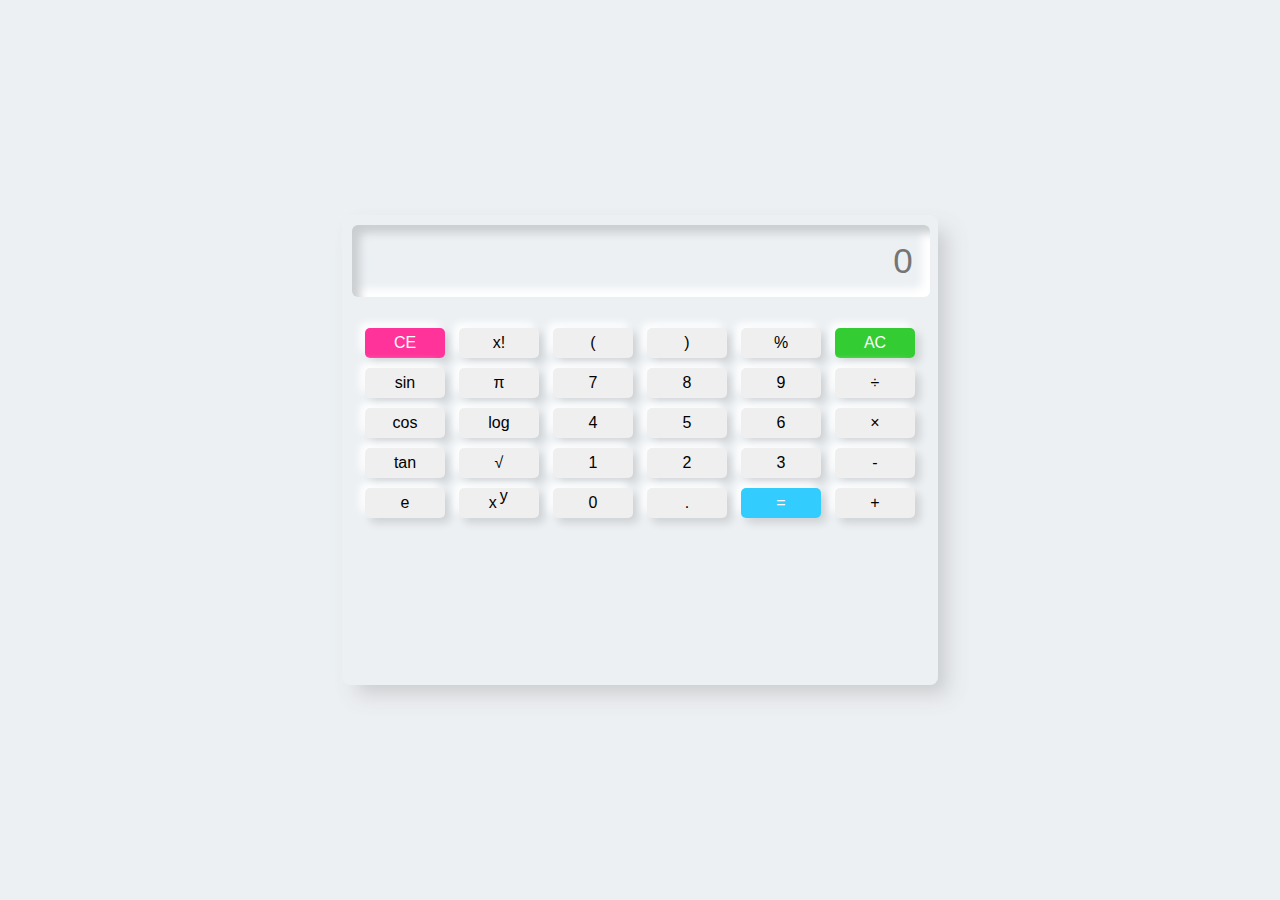
<file: js-assigment-4/index.html>
<!DOCTYPE html>
<html lang="en">
<head>
    <meta charset="UTF-8">
    <meta http-equiv="X-UA-Compatible" content="IE=edge">
    <meta name="viewport" content="width=device-width, initial-scale=1.0">
    <title>Document</title>
    <link rel="stylesheet" href="style.css">
</head>
<body>
    <div class="container">
        <div class="display">
            <input id="screen" type="text" placeholder="0">
        </div>
        <div class="btns">
            <div class="row">
                <button id="ce" onclick="backspc()">CE</button>
                <button onclick="fact">x!</button>
                <button class="btn">(</button>
                <button class="btn">)</button>
                <button class="btn">%</button>
                <button id="ac" onclick="screen.value=''">AC</button>
            </div>
            <div class="row">
                <button onclick="sin()">sin</button>
                <button onclick="pi()">π</button>
                <button class="btn">7</button>
                <button class="btn">8</button>
                <button class="btn">9</button>
                <button class="btn">÷</button>
            </div>
            <div class="row">
                <button onclick="cos()">cos</button>
                <button onclick="log()">log</button>
                <button class="btn">4</button>
                <button class="btn">5</button>
                <button class="btn">6</button>
                <button class="btn">×</button>
            </div>
            <div class="row">
                <button onclick="tan()">tan</button>
                <button onclick="sqrt()">√</button>
                <button class="btn">1</button>
                <button class="btn">2</button>
                <button class="btn">3</button>
                <button class="btn">-</button>
            </div>
            <div class="row">
                <button onclick="e()">e</button>
                <button onclick="pow()">x <span style="position: relative; bottom: .4em; right: .1em;">y</span></button>
                <button class="btn">0</button>
                <button class="btn">.</button>
                <button id="eval" onclick="screen.value=eval(screen.value)">=</button>
                <button class="btn">+</button>
            </div>
        </div>
    </div>
    


    <script src="app.js"></script>
</body>
</html>
</file>
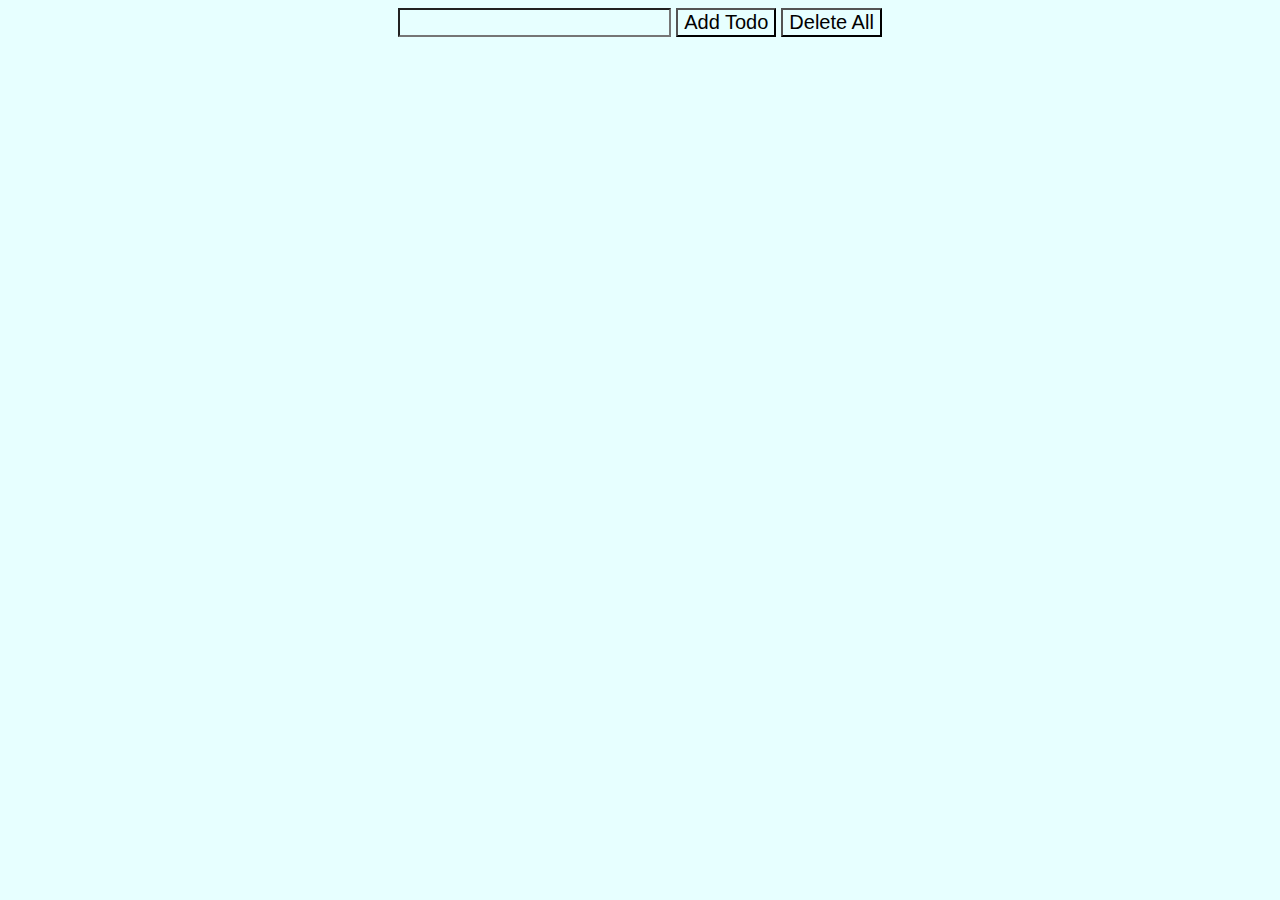
<file: js-assigment-5(practice)/js-assigment-5/assig-5.html>
<!DOCTYPE html>
<html lang="en">
<head>
    <meta charset="UTF-8">
    <meta http-equiv="X-UA-Compatible" content="IE=edge">
    <meta name="viewport" content="width=device-width, initial-scale=1.0">
    <title>Document</title>
    <link rel="stylesheet" href="assig-5(css).css">
</head>
<body>
    <input type="text" id="todoInp">
    <button onclick="addTodo()">Add Todo</button>
    <button onclick="deletAll">Delete All</button>
<!-- some thing is missing due to internet problem -->
    <ul id="parentlist" class="liStyle">
        
    </ul>


    <script src="assig-5(js).js"></script>
</body>
</html>
</file>
<file: js-assigment-4/style.css>
body{
    padding: 0;
    margin: 0;
    display: flex;
    justify-content: center;
    align-items: center;
    min-height: 100vh;
    background: #ecf0f3;
}
.container{
    width: 45%;
    height: 50vh;
    padding: 10px;
    border-radius: 8px;
    box-shadow: 12px 12px 20px #cbced1, 12px 12px 20px #ffffff;
}
.display #screen{
    width: 97%;
    height: 70px;
    font-size: 35px;
    outline: none;
    border: none;
    text-align: right;
    padding-right: .5em;
    background: #ecf0f3;
    border-radius: 6px;
    box-shadow: inset 8px 8px 8px #cbced1, inset -8px -8px 8px #ffffff;

}
.btns{
    width: 100%;
    margin-top: 1.6em;
    display: flex;
    justify-content: center;
    align-items: center;
    flex-direction: column;

}
.btns .row button{
    width: 80px;
    height: 30px;
    font-size: 16px;
    border: none;
    outline: none;
    margin: 5px;
    border-radius: 5px;
    box-shadow: 5px 5px 8px #00000020, -5px -5px 8px #ffffff;
    transition: .1s;

}

.btns .row button:hover{
    box-shadow: inset 5px 5px 8px rgba(16,16,16,.1), -5px -5px 8px #fff;
    background: #fff;
}

#eval{
    background: #33ccff;
    color: #fff;
    /* box-shadow: inset 5px 5px 8px #66d9ff, -5px -5px 8px #00ace6; */
}
#eval:hover{
    box-shadow: inset 5px 5px 8px #00ace6, -5px -5px 8px #00ace6;
}

#ac{
    background: #33cc33;
    color: #fff;
}
#ac:hover{
    box-shadow: inset 5px 5px 8px #2eb82e, -5px -5px 8px #33cc33;
}

#ce{
    background: #ff3399;
    color: #fff;
}
#ce:hover{
    box-shadow: inset 5px 5px 8px #e60073, -5px -5px 8px #ff3399;
}
</file>
<file: js-assigment-5(practice)/js-assigment-5/assig-5(css).css>
*{
    background-color: rgb(231, 255, 255);
    font-size: 20px;
    text-align: center;
    
}
</file>
